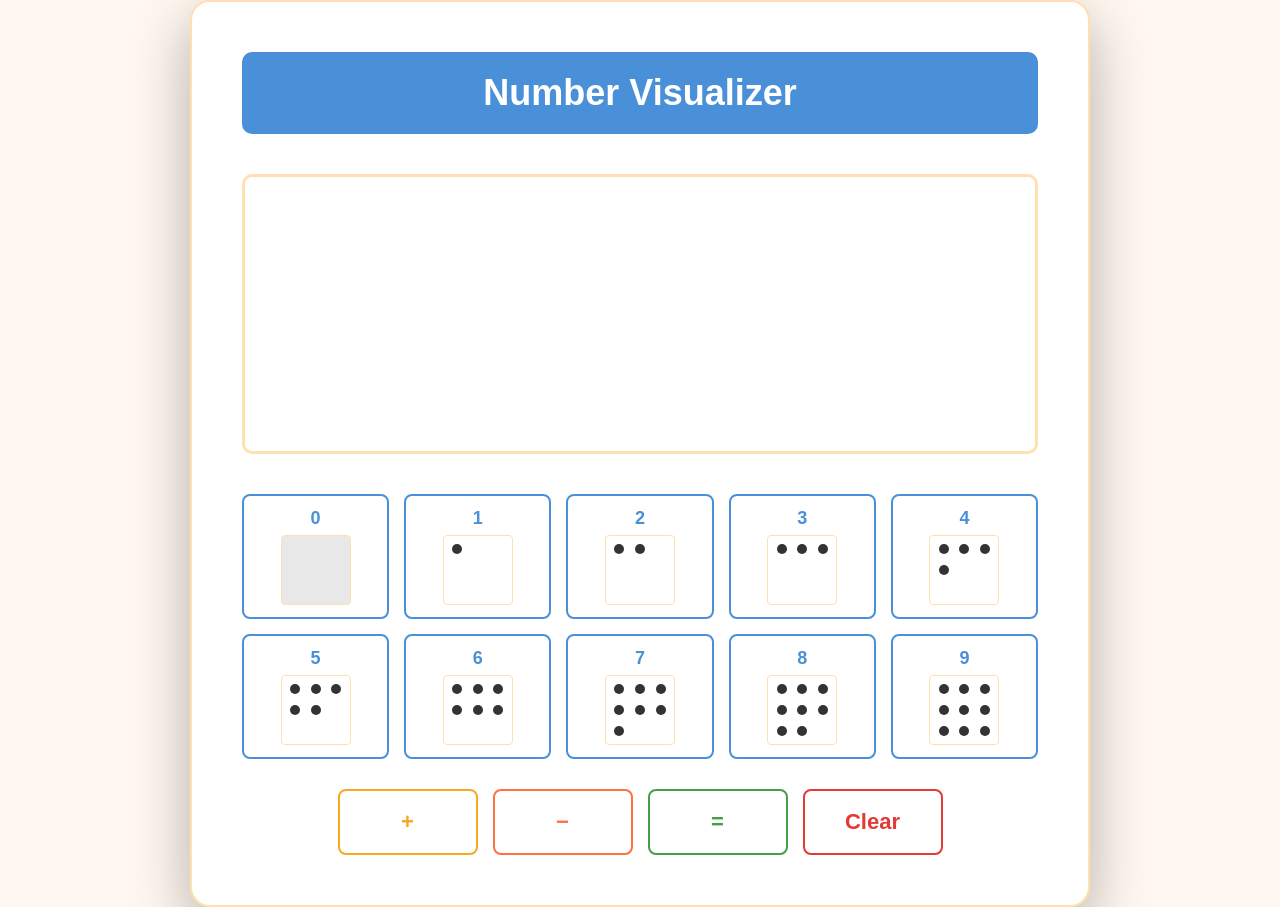
<file: index.html>
<!DOCTYPE html>
<html lang="en">

<head>
    <meta charset="UTF-8">
    <meta name="viewport" content="width=device-width, initial-scale=1.0">
    <title>Number Visualizer</title>
    <link rel="stylesheet" href="style.css">
</head>

<body>
    <div class="container">
        <h1>Number Visualizer</h1>

        <div class="screen-container">
            <div class="screen" id="screen"></div>
        </div>

        <div class="controls">
            <div class="button-grid">
                <!-- Number buttons 0-9 with digits and dice patterns -->
                <button class="number-btn" data-number="0"><span class="btn-digit">0</span>
                    <div class="mini-dice num-0"><span class="dot"></span><span class="dot"></span><span
                            class="dot"></span><span class="dot"></span><span class="dot"></span><span
                            class="dot"></span><span class="dot"></span><span class="dot"></span><span
                            class="dot"></span></div>
                </button>
                <button class="number-btn" data-number="1"><span class="btn-digit">1</span>
                    <div class="mini-dice num-1"><span class="dot"></span><span class="dot"></span><span
                            class="dot"></span><span class="dot"></span><span class="dot"></span><span
                            class="dot"></span><span class="dot"></span><span class="dot"></span><span
                            class="dot"></span></div>
                </button>
                <button class="number-btn" data-number="2"><span class="btn-digit">2</span>
                    <div class="mini-dice num-2"><span class="dot"></span><span class="dot"></span><span
                            class="dot"></span><span class="dot"></span><span class="dot"></span><span
                            class="dot"></span><span class="dot"></span><span class="dot"></span><span
                            class="dot"></span></div>
                </button>
                <button class="number-btn" data-number="3"><span class="btn-digit">3</span>
                    <div class="mini-dice num-3"><span class="dot"></span><span class="dot"></span><span
                            class="dot"></span><span class="dot"></span><span class="dot"></span><span
                            class="dot"></span><span class="dot"></span><span class="dot"></span><span
                            class="dot"></span></div>
                </button>
                <button class="number-btn" data-number="4"><span class="btn-digit">4</span>
                    <div class="mini-dice num-4"><span class="dot"></span><span class="dot"></span><span
                            class="dot"></span><span class="dot"></span><span class="dot"></span><span
                            class="dot"></span><span class="dot"></span><span class="dot"></span><span
                            class="dot"></span></div>
                </button>
                <button class="number-btn" data-number="5"><span class="btn-digit">5</span>
                    <div class="mini-dice num-5"><span class="dot"></span><span class="dot"></span><span
                            class="dot"></span><span class="dot"></span><span class="dot"></span><span
                            class="dot"></span><span class="dot"></span><span class="dot"></span><span
                            class="dot"></span></div>
                </button>
                <button class="number-btn" data-number="6"><span class="btn-digit">6</span>
                    <div class="mini-dice num-6"><span class="dot"></span><span class="dot"></span><span
                            class="dot"></span><span class="dot"></span><span class="dot"></span><span
                            class="dot"></span><span class="dot"></span><span class="dot"></span><span
                            class="dot"></span></div>
                </button>
                <button class="number-btn" data-number="7"><span class="btn-digit">7</span>
                    <div class="mini-dice num-7"><span class="dot"></span><span class="dot"></span><span
                            class="dot"></span><span class="dot"></span><span class="dot"></span><span
                            class="dot"></span><span class="dot"></span><span class="dot"></span><span
                            class="dot"></span></div>
                </button>
                <button class="number-btn" data-number="8"><span class="btn-digit">8</span>
                    <div class="mini-dice num-8"><span class="dot"></span><span class="dot"></span><span
                            class="dot"></span><span class="dot"></span><span class="dot"></span><span
                            class="dot"></span><span class="dot"></span><span class="dot"></span><span
                            class="dot"></span></div>
                </button>
                <button class="number-btn" data-number="9"><span class="btn-digit">9</span>
                    <div class="mini-dice num-9"><span class="dot"></span><span class="dot"></span><span
                            class="dot"></span><span class="dot"></span><span class="dot"></span><span
                            class="dot"></span><span class="dot"></span><span class="dot"></span><span
                            class="dot"></span></div>
                </button>
            </div>

            <div class="operation-buttons">
                <button class="op-btn" id="addBtn">+</button>
                <button class="op-btn" id="subtractBtn">−</button>
                <button class="op-btn" id="enterBtn">=</button>
                <button class="op-btn" id="clearBtn">Clear</button>
            </div>
        </div>
    </div>

    <script src="script.js"></script>
</body>

</html>
</file>
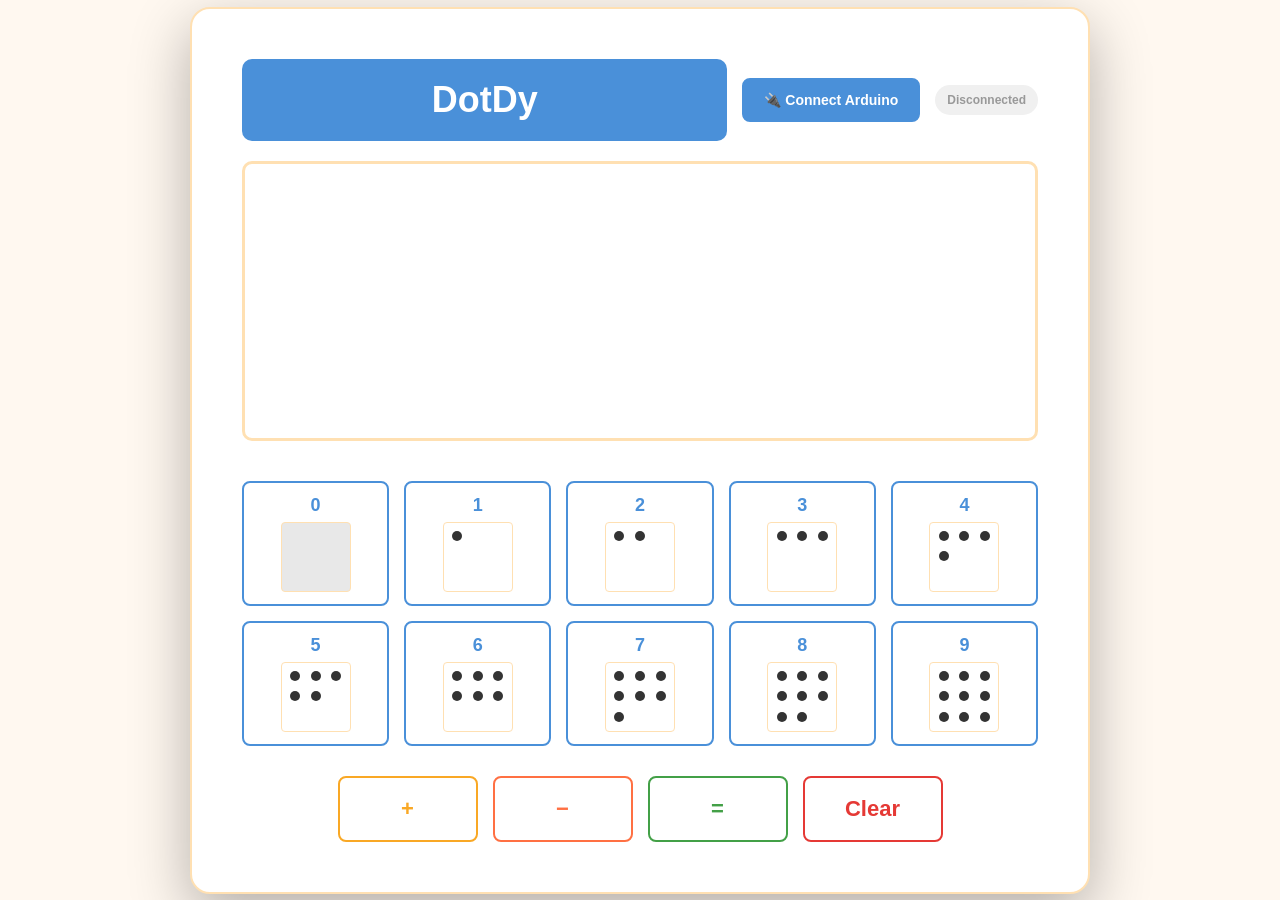
<file: index (1).html>
<!DOCTYPE html>
<html lang="en">

<head>
    <meta charset="UTF-8">
    <meta name="viewport" content="width=device-width, initial-scale=1.0">
    <title>DotDy</title>
    <link rel="stylesheet" href="style.css">
</head>

<body>
    <div class="container">
        <div class="header-section">
            <h1>DotDy</h1>
            <button id="connectBtn" class="connect-btn">🔌 Connect Arduino</button>
            <span id="connectionStatus" class="connection-status">Disconnected</span>
        </div>
        <div class="screen-container">
            <div class="screen" id="screen"></div>
        </div>

        <div class="controls">
            <div class="button-grid">
                <!-- Number buttons 0-9 with digits and dice patterns -->
                <button class="number-btn" data-number="0"><span class="btn-digit">0</span>
                    <div class="mini-dice num-0"><span class="dot"></span><span class="dot"></span><span
                            class="dot"></span><span class="dot"></span><span class="dot"></span><span
                            class="dot"></span><span class="dot"></span><span class="dot"></span><span
                            class="dot"></span></div>
                </button>
                <button class="number-btn" data-number="1"><span class="btn-digit">1</span>
                    <div class="mini-dice num-1"><span class="dot"></span><span class="dot"></span><span
                            class="dot"></span><span class="dot"></span><span class="dot"></span><span
                            class="dot"></span><span class="dot"></span><span class="dot"></span><span
                            class="dot"></span></div>
                </button>
                <button class="number-btn" data-number="2"><span class="btn-digit">2</span>
                    <div class="mini-dice num-2"><span class="dot"></span><span class="dot"></span><span
                            class="dot"></span><span class="dot"></span><span class="dot"></span><span
                            class="dot"></span><span class="dot"></span><span class="dot"></span><span
                            class="dot"></span></div>
                </button>
                <button class="number-btn" data-number="3"><span class="btn-digit">3</span>
                    <div class="mini-dice num-3"><span class="dot"></span><span class="dot"></span><span
                            class="dot"></span><span class="dot"></span><span class="dot"></span><span
                            class="dot"></span><span class="dot"></span><span class="dot"></span><span
                            class="dot"></span></div>
                </button>
                <button class="number-btn" data-number="4"><span class="btn-digit">4</span>
                    <div class="mini-dice num-4"><span class="dot"></span><span class="dot"></span><span
                            class="dot"></span><span class="dot"></span><span class="dot"></span><span
                            class="dot"></span><span class="dot"></span><span class="dot"></span><span
                            class="dot"></span></div>
                </button>
                <button class="number-btn" data-number="5"><span class="btn-digit">5</span>
                    <div class="mini-dice num-5"><span class="dot"></span><span class="dot"></span><span
                            class="dot"></span><span class="dot"></span><span class="dot"></span><span
                            class="dot"></span><span class="dot"></span><span class="dot"></span><span
                            class="dot"></span></div>
                </button>
                <button class="number-btn" data-number="6"><span class="btn-digit">6</span>
                    <div class="mini-dice num-6"><span class="dot"></span><span class="dot"></span><span
                            class="dot"></span><span class="dot"></span><span class="dot"></span><span
                            class="dot"></span><span class="dot"></span><span class="dot"></span><span
                            class="dot"></span></div>
                </button>
                <button class="number-btn" data-number="7"><span class="btn-digit">7</span>
                    <div class="mini-dice num-7"><span class="dot"></span><span class="dot"></span><span
                            class="dot"></span><span class="dot"></span><span class="dot"></span><span
                            class="dot"></span><span class="dot"></span><span class="dot"></span><span
                            class="dot"></span></div>
                </button>
                <button class="number-btn" data-number="8"><span class="btn-digit">8</span>
                    <div class="mini-dice num-8"><span class="dot"></span><span class="dot"></span><span
                            class="dot"></span><span class="dot"></span><span class="dot"></span><span
                            class="dot"></span><span class="dot"></span><span class="dot"></span><span
                            class="dot"></span></div>
                </button>
                <button class="number-btn" data-number="9"><span class="btn-digit">9</span>
                    <div class="mini-dice num-9"><span class="dot"></span><span class="dot"></span><span
                            class="dot"></span><span class="dot"></span><span class="dot"></span><span
                            class="dot"></span><span class="dot"></span><span class="dot"></span><span
                            class="dot"></span></div>
                </button>
            </div>

            <div class="operation-buttons">
                <button class="op-btn" id="addBtn">+</button>
                <button class="op-btn" id="subtractBtn">−</button>
                <button class="op-btn" id="enterBtn">=</button>
                <button class="op-btn" id="clearBtn">Clear</button>
            </div>
        </div>
    </div>

    <script src="script.js"></script>
</body>

</html>
</file>
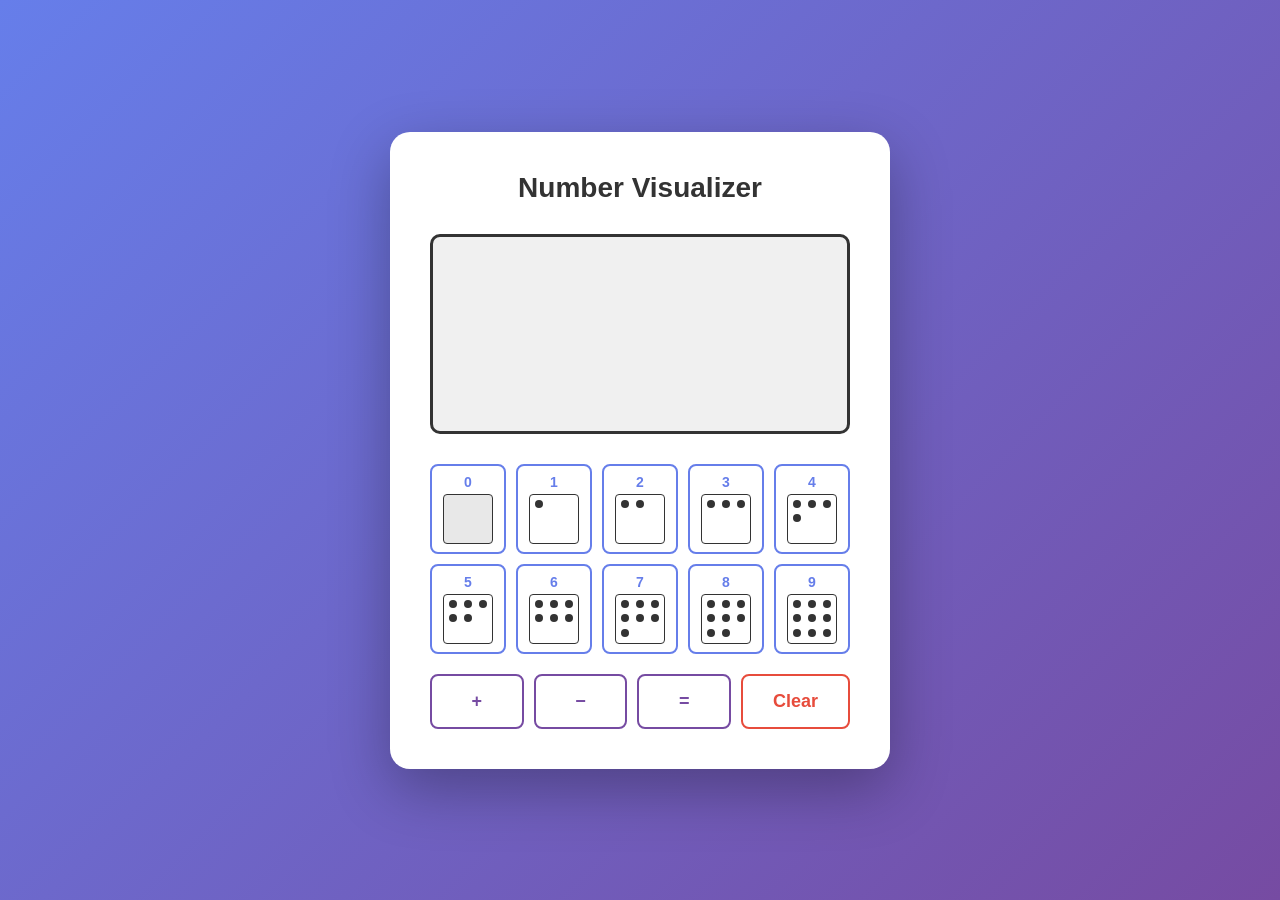
<file: Single Digit Version/ index.html>
<!DOCTYPE html>
<html lang="en">

<head>
    <meta charset="UTF-8">
    <meta name="viewport" content="width=device-width, initial-scale=1.0">
    <title>Number Visualizer</title>
    <link rel="stylesheet" href="style.css">
</head>

<body>
    <div class="container">
        <h1>Number Visualizer</h1>

        <div class="screen-container">
            <div class="screen" id="screen"></div>
        </div>

        <div class="controls">
            <div class="button-grid">
                <!-- Number buttons 0-9 with digits and dice patterns -->
                <button class="number-btn" data-number="0"><span class="btn-digit">0</span>
                    <div class="mini-dice num-0"><span class="dot"></span><span class="dot"></span><span
                            class="dot"></span><span class="dot"></span><span class="dot"></span><span
                            class="dot"></span><span class="dot"></span><span class="dot"></span><span
                            class="dot"></span></div>
                </button>
                <button class="number-btn" data-number="1"><span class="btn-digit">1</span>
                    <div class="mini-dice num-1"><span class="dot"></span><span class="dot"></span><span
                            class="dot"></span><span class="dot"></span><span class="dot"></span><span
                            class="dot"></span><span class="dot"></span><span class="dot"></span><span
                            class="dot"></span></div>
                </button>
                <button class="number-btn" data-number="2"><span class="btn-digit">2</span>
                    <div class="mini-dice num-2"><span class="dot"></span><span class="dot"></span><span
                            class="dot"></span><span class="dot"></span><span class="dot"></span><span
                            class="dot"></span><span class="dot"></span><span class="dot"></span><span
                            class="dot"></span></div>
                </button>
                <button class="number-btn" data-number="3"><span class="btn-digit">3</span>
                    <div class="mini-dice num-3"><span class="dot"></span><span class="dot"></span><span
                            class="dot"></span><span class="dot"></span><span class="dot"></span><span
                            class="dot"></span><span class="dot"></span><span class="dot"></span><span
                            class="dot"></span></div>
                </button>
                <button class="number-btn" data-number="4"><span class="btn-digit">4</span>
                    <div class="mini-dice num-4"><span class="dot"></span><span class="dot"></span><span
                            class="dot"></span><span class="dot"></span><span class="dot"></span><span
                            class="dot"></span><span class="dot"></span><span class="dot"></span><span
                            class="dot"></span></div>
                </button>
                <button class="number-btn" data-number="5"><span class="btn-digit">5</span>
                    <div class="mini-dice num-5"><span class="dot"></span><span class="dot"></span><span
                            class="dot"></span><span class="dot"></span><span class="dot"></span><span
                            class="dot"></span><span class="dot"></span><span class="dot"></span><span
                            class="dot"></span></div>
                </button>
                <button class="number-btn" data-number="6"><span class="btn-digit">6</span>
                    <div class="mini-dice num-6"><span class="dot"></span><span class="dot"></span><span
                            class="dot"></span><span class="dot"></span><span class="dot"></span><span
                            class="dot"></span><span class="dot"></span><span class="dot"></span><span
                            class="dot"></span></div>
                </button>
                <button class="number-btn" data-number="7"><span class="btn-digit">7</span>
                    <div class="mini-dice num-7"><span class="dot"></span><span class="dot"></span><span
                            class="dot"></span><span class="dot"></span><span class="dot"></span><span
                            class="dot"></span><span class="dot"></span><span class="dot"></span><span
                            class="dot"></span></div>
                </button>
                <button class="number-btn" data-number="8"><span class="btn-digit">8</span>
                    <div class="mini-dice num-8"><span class="dot"></span><span class="dot"></span><span
                            class="dot"></span><span class="dot"></span><span class="dot"></span><span
                            class="dot"></span><span class="dot"></span><span class="dot"></span><span
                            class="dot"></span></div>
                </button>
                <button class="number-btn" data-number="9"><span class="btn-digit">9</span>
                    <div class="mini-dice num-9"><span class="dot"></span><span class="dot"></span><span
                            class="dot"></span><span class="dot"></span><span class="dot"></span><span
                            class="dot"></span><span class="dot"></span><span class="dot"></span><span
                            class="dot"></span></div>
                </button>
            </div>

            <div class="operation-buttons">
                <button class="op-btn" id="addBtn">+</button>
                <button class="op-btn" id="subtractBtn">−</button>
                <button class="op-btn" id="enterBtn">=</button>
                <button class="op-btn" id="clearBtn">Clear</button>
            </div>
        </div>
    </div>

    <script src="script.js"></script>
</body>

</html>
</file>
<file: style.css>
* {
    margin: 0;
    padding: 0;
    box-sizing: border-box;
}

body {
    font-family: 'Helvetica Neue', sans-serif;
    background: #FFF8F0;
    min-height: 100vh;
    display: flex;
    justify-content: center;
    align-items: center;
}

.container {
    background: white;
    padding: 50px;
    border-radius: 20px;
    box-shadow: 0 20px 60px rgba(0, 0, 0, 0.3);
    text-align: center;
    max-width: 900px;
    width: 95%;
    border: 2px solid #FFE0B2;
}

h1 {
    background: #4A90D9;
    color: white;
    margin-bottom: 40px;
    font-size: 36px;
    padding: 20px;
    border-radius: 10px;
    font-weight: bold;
}

.header-section {
    display: flex;
    align-items: center;
    justify-content: space-between;
    gap: 15px;
    flex-wrap: wrap;
    margin-bottom: 20px;
}

.header-section h1 {
    margin-bottom: 0;
    flex: 1;
    min-width: 200px;
}

.connect-btn {
    padding: 12px 20px;
    background: #4A90D9;
    color: white;
    border: 2px solid #4A90D9;
    border-radius: 8px;
    cursor: pointer;
    font-size: 14px;
    font-weight: bold;
    transition: all 0.3s ease;
    white-space: nowrap;
}

.connect-btn:hover {
    background: #2E6DA4;
    border-color: #2E6DA4;
    transform: scale(1.05);
}

.connect-btn:active {
    transform: scale(0.98);
}

.connection-status {
    padding: 8px 12px;
    background: #f0f0f0;
    border-radius: 20px;
    font-size: 12px;
    font-weight: bold;
    color: #999;
    white-space: nowrap;
}

.screen-container {
    background: #FFFFFF;
    border: 3px solid #FFE0B2;
    border-radius: 10px;
    padding: 25px;
    margin-bottom: 40px;
    min-height: 280px;
    display: flex;
    justify-content: center;
    align-items: center;
}

.screen {
    display: flex;
    gap: 12px;
    flex-wrap: nowrap;
    justify-content: center;
    align-items: center;
    overflow-x: auto;
}

.operation-symbol {
    font-size: 64px;
    font-weight: 700;
    color: #F9A825;
    display: flex;
    align-items: center;
    justify-content: center;
    min-width: 70px;
}

.result-block {
    display: flex;
    align-items: center;
    gap: 15px;
}

.result-block .dice {
    transform: scale(0.95);
}

.dice {
    width: 130px;
    height: 130px;
    background: white;
    border: 2px solid #FFE0B2;
    border-radius: 8px;
    display: grid;
    grid-template-columns: repeat(3, 1fr);
    grid-template-rows: repeat(3, 1fr);
    gap: 5px;
    padding: 8px;
    position: relative;
}

.dot {
    width: 16px;
    height: 16px;
    background: #333;
    border-radius: 50%;
    justify-self: center;
    align-self: center;
    display: none;
}

/* Dice patterns */
.dice.num-0 {
    background: #e8e8e8;
}

.dice.num-1 .dot:nth-child(5) {
    display: block !important;
}

.dice.num-2 .dot:nth-child(1) {
    display: block !important;
}

.dice.num-2 .dot:nth-child(9) {
    display: block !important;
}

.dice.num-3 .dot:nth-child(1) {
    display: block !important;
}

.dice.num-3 .dot:nth-child(5) {
    display: block !important;
}

.dice.num-3 .dot:nth-child(9) {
    display: block !important;
}

.dice.num-4 .dot:nth-child(1) {
    display: block !important;
}

.dice.num-4 .dot:nth-child(3) {
    display: block !important;
}

.dice.num-4 .dot:nth-child(7) {
    display: block !important;
}

.dice.num-4 .dot:nth-child(9) {
    display: block !important;
}

.dice.num-5 .dot:nth-child(1) {
    display: block !important;
}

.dice.num-5 .dot:nth-child(3) {
    display: block !important;
}

.dice.num-5 .dot:nth-child(5) {
    display: block !important;
}

.dice.num-5 .dot:nth-child(7) {
    display: block !important;
}

.dice.num-5 .dot:nth-child(9) {
    display: block !important;
}

.dice.num-6 .dot:nth-child(1) {
    display: block !important;
}

.dice.num-6 .dot:nth-child(3) {
    display: block !important;
}

.dice.num-6 .dot:nth-child(4) {
    display: block !important;
}

.dice.num-6 .dot:nth-child(6) {
    display: block !important;
}

.dice.num-6 .dot:nth-child(7) {
    display: block !important;
}

.dice.num-6 .dot:nth-child(9) {
    display: block !important;
}

.dice.num-7 .dot:nth-child(1) {
    display: block !important;
}

.dice.num-7 .dot:nth-child(3) {
    display: block !important;
}

.dice.num-7 .dot:nth-child(4) {
    display: block !important;
}

.dice.num-7 .dot:nth-child(5) {
    display: block !important;
}

.dice.num-7 .dot:nth-child(6) {
    display: block !important;
}

.dice.num-7 .dot:nth-child(7) {
    display: block !important;
}

.dice.num-7 .dot:nth-child(9) {
    display: block !important;
}

.dice.num-8 .dot:nth-child(1) {
    display: block !important;
}

.dice.num-8 .dot:nth-child(2) {
    display: block !important;
}

.dice.num-8 .dot:nth-child(3) {
    display: block !important;
}

.dice.num-8 .dot:nth-child(4) {
    display: block !important;
}

.dice.num-8 .dot:nth-child(6) {
    display: block !important;
}

.dice.num-8 .dot:nth-child(7) {
    display: block !important;
}

.dice.num-8 .dot:nth-child(8) {
    display: block !important;
}

.dice.num-8 .dot:nth-child(9) {
    display: block !important;
}

.dice.num-9 .dot {
    display: block !important;
}

.controls {
    display: flex;
    flex-direction: column;
    gap: 30px;
}

.button-grid {
    display: grid;
    grid-template-columns: repeat(5, 1fr);
    gap: 15px;
}

.number-btn {
    padding: 12px;
    border: 2px solid #4A90D9;
    background: white;
    border-radius: 8px;
    cursor: pointer;
    transition: all 0.3s ease;
    display: flex;
    flex-direction: column;
    justify-content: center;
    align-items: center;
    gap: 6px;
}

.btn-digit {
    font-weight: bold;
    color: #4A90D9;
    font-size: 18px;
}

.number-btn:hover {
    background: #4A90D9;
}

.number-btn:hover .btn-digit {
    color: white;
}

.number-btn:active {
    transform: scale(0.98);
}

.mini-dice {
    width: 70px;
    height: 70px;
    background: white;
    border: 1px solid #FFE0B2;
    border-radius: 4px;
    display: grid;
    grid-template-columns: repeat(3, 1fr);
    grid-template-rows: repeat(3, 1fr);
    gap: 2px;
    padding: 4px;
}

.number-btn:hover .mini-dice {
    background: #e8e8e8;
}

.mini-dice .dot {
    width: 10px;
    height: 10px;
    background: #333;
    border-radius: 50%;
    justify-self: center;
    align-self: center;
    display: none;
}

/* Mini dice patterns */
.mini-dice.num-0 {
    background: #e8e8e8;
}

.mini-dice.num-1 .dot:nth-child(5) {
    display: block !important;
}

.mini-dice.num-2 .dot:nth-child(1) {
    display: block !important;
}

.mini-dice.num-2 .dot:nth-child(9) {
    display: block !important;
}

.mini-dice.num-3 .dot:nth-child(1) {
    display: block !important;
}

.mini-dice.num-3 .dot:nth-child(5) {
    display: block !important;
}

.mini-dice.num-3 .dot:nth-child(9) {
    display: block !important;
}

.mini-dice.num-4 .dot:nth-child(1) {
    display: block !important;
}

.mini-dice.num-4 .dot:nth-child(3) {
    display: block !important;
}

.mini-dice.num-4 .dot:nth-child(7) {
    display: block !important;
}

.mini-dice.num-4 .dot:nth-child(9) {
    display: block !important;
}

.mini-dice.num-5 .dot:nth-child(1) {
    display: block !important;
}

.mini-dice.num-5 .dot:nth-child(3) {
    display: block !important;
}

.mini-dice.num-5 .dot:nth-child(5) {
    display: block !important;
}

.mini-dice.num-5 .dot:nth-child(7) {
    display: block !important;
}

.mini-dice.num-5 .dot:nth-child(9) {
    display: block !important;
}

.mini-dice.num-6 .dot:nth-child(1) {
    display: block !important;
}

.mini-dice.num-6 .dot:nth-child(3) {
    display: block !important;
}

.mini-dice.num-6 .dot:nth-child(4) {
    display: block !important;
}

.mini-dice.num-6 .dot:nth-child(6) {
    display: block !important;
}

.mini-dice.num-6 .dot:nth-child(7) {
    display: block !important;
}

.mini-dice.num-6 .dot:nth-child(9) {
    display: block !important;
}

.mini-dice.num-7 .dot:nth-child(1) {
    display: block !important;
}

.mini-dice.num-7 .dot:nth-child(3) {
    display: block !important;
}

.mini-dice.num-7 .dot:nth-child(4) {
    display: block !important;
}

.mini-dice.num-7 .dot:nth-child(5) {
    display: block !important;
}

.mini-dice.num-7 .dot:nth-child(6) {
    display: block !important;
}

.mini-dice.num-7 .dot:nth-child(7) {
    display: block !important;
}

.mini-dice.num-7 .dot:nth-child(9) {
    display: block !important;
}

.mini-dice.num-8 .dot:nth-child(1) {
    display: block !important;
}

.mini-dice.num-8 .dot:nth-child(2) {
    display: block !important;
}

.mini-dice.num-8 .dot:nth-child(3) {
    display: block !important;
}

.mini-dice.num-8 .dot:nth-child(4) {
    display: block !important;
}

.mini-dice.num-8 .dot:nth-child(6) {
    display: block !important;
}

.mini-dice.num-8 .dot:nth-child(7) {
    display: block !important;
}

.mini-dice.num-8 .dot:nth-child(8) {
    display: block !important;
}

.mini-dice.num-8 .dot:nth-child(9) {
    display: block !important;
}

.mini-dice.num-9 .dot {
    display: block !important;
}

.operation-buttons {
    display: flex;
    gap: 15px;
    justify-content: center;
}

.op-btn {
    padding: 18px 35px;
    font-size: 22px;
    font-weight: bold;
    border: 2px solid #F9A825;
    background: white;
    color: #F9A825;
    border-radius: 8px;
    cursor: pointer;
    transition: all 0.3s ease;
    flex: 1;
    max-width: 140px;
}

.op-btn:hover {
    background: #F9A825;
    color: white;
    transform: scale(1.05);
}

.op-btn:active {
    transform: scale(0.98);
}

#addBtn {
    border-color: #F9A825;
    color: #F9A825;
}

#addBtn:hover {
    background: #F9A825;
    color: white;
}

#subtractBtn {
    border-color: #FF7043;
    color: #FF7043;
}

#subtractBtn:hover {
    background: #FF7043;
    color: white;
}

#enterBtn {
    border-color: #43A047;
    color: #43A047;
}

#enterBtn:hover {
    background: #43A047;
    color: white;
}

#clearBtn {
    border-color: #E53935;
    color: #E53935;
}

#clearBtn:hover {
    background: #E53935;
    color: white;
}

.operation-symbol {
    font-size: 24px;
    font-weight: bold;
    color: #F9A825;
    align-self: center;
    margin: 0 10px;
}

@media (max-width: 480px) {
    .container {
        padding: 20px;
    }

    .dice {
        width: 60px;
        height: 60px;
    }

    .dot {
        width: 10px;
        height: 10px;
    }

    .button-grid {
        grid-template-columns: repeat(4, 1fr);
    }
}
</file>
<file: Single Digit Version/style.css>
* {
    margin: 0;
    padding: 0;
    box-sizing: border-box;
}

body {
    font-family: 'Arial', sans-serif;
    background: linear-gradient(135deg, #667eea 0%, #764ba2 100%);
    min-height: 100vh;
    display: flex;
    justify-content: center;
    align-items: center;
}

.container {
    background: white;
    padding: 40px;
    border-radius: 20px;
    box-shadow: 0 20px 60px rgba(0, 0, 0, 0.3);
    text-align: center;
    max-width: 500px;
    width: 90%;
}

h1 {
    color: #333;
    margin-bottom: 30px;
    font-size: 28px;
}

.screen-container {
    background: #f0f0f0;
    border: 3px solid #333;
    border-radius: 10px;
    padding: 20px;
    margin-bottom: 30px;
    min-height: 200px;
    display: flex;
    justify-content: center;
    align-items: center;
}

.screen {
    display: flex;
    gap: 20px;
    flex-wrap: wrap;
    justify-content: center;
    align-items: center;
}

.dice {
    width: 80px;
    height: 80px;
    background: white;
    border: 2px solid #333;
    border-radius: 8px;
    display: grid;
    grid-template-columns: repeat(3, 1fr);
    grid-template-rows: repeat(3, 1fr);
    gap: 4px;
    padding: 6px;
    position: relative;
}

.dot {
    width: 12px;
    height: 12px;
    background: #333;
    border-radius: 50%;
    justify-self: center;
    align-self: center;
    display: none;
}

/* Dice patterns */
.dice.num-0 {
    background: #e8e8e8;
}

.dice.num-1 .dot:nth-child(5) {
    display: block !important;
}

.dice.num-2 .dot:nth-child(1) {
    display: block !important;
}

.dice.num-2 .dot:nth-child(9) {
    display: block !important;
}

.dice.num-3 .dot:nth-child(1) {
    display: block !important;
}

.dice.num-3 .dot:nth-child(5) {
    display: block !important;
}

.dice.num-3 .dot:nth-child(9) {
    display: block !important;
}

.dice.num-4 .dot:nth-child(1) {
    display: block !important;
}

.dice.num-4 .dot:nth-child(3) {
    display: block !important;
}

.dice.num-4 .dot:nth-child(7) {
    display: block !important;
}

.dice.num-4 .dot:nth-child(9) {
    display: block !important;
}

.dice.num-5 .dot:nth-child(1) {
    display: block !important;
}

.dice.num-5 .dot:nth-child(3) {
    display: block !important;
}

.dice.num-5 .dot:nth-child(5) {
    display: block !important;
}

.dice.num-5 .dot:nth-child(7) {
    display: block !important;
}

.dice.num-5 .dot:nth-child(9) {
    display: block !important;
}

.dice.num-6 .dot:nth-child(1) {
    display: block !important;
}

.dice.num-6 .dot:nth-child(3) {
    display: block !important;
}

.dice.num-6 .dot:nth-child(4) {
    display: block !important;
}

.dice.num-6 .dot:nth-child(6) {
    display: block !important;
}

.dice.num-6 .dot:nth-child(7) {
    display: block !important;
}

.dice.num-6 .dot:nth-child(9) {
    display: block !important;
}

.dice.num-7 .dot:nth-child(1) {
    display: block !important;
}

.dice.num-7 .dot:nth-child(3) {
    display: block !important;
}

.dice.num-7 .dot:nth-child(4) {
    display: block !important;
}

.dice.num-7 .dot:nth-child(5) {
    display: block !important;
}

.dice.num-7 .dot:nth-child(6) {
    display: block !important;
}

.dice.num-7 .dot:nth-child(7) {
    display: block !important;
}

.dice.num-7 .dot:nth-child(9) {
    display: block !important;
}

.dice.num-8 .dot:nth-child(1) {
    display: block !important;
}

.dice.num-8 .dot:nth-child(2) {
    display: block !important;
}

.dice.num-8 .dot:nth-child(3) {
    display: block !important;
}

.dice.num-8 .dot:nth-child(4) {
    display: block !important;
}

.dice.num-8 .dot:nth-child(6) {
    display: block !important;
}

.dice.num-8 .dot:nth-child(7) {
    display: block !important;
}

.dice.num-8 .dot:nth-child(8) {
    display: block !important;
}

.dice.num-8 .dot:nth-child(9) {
    display: block !important;
}

.dice.num-9 .dot {
    display: block !important;
}

.controls {
    display: flex;
    flex-direction: column;
    gap: 20px;
}

.button-grid {
    display: grid;
    grid-template-columns: repeat(5, 1fr);
    gap: 10px;
}

.number-btn {
    padding: 8px;
    border: 2px solid #667eea;
    background: white;
    border-radius: 8px;
    cursor: pointer;
    transition: all 0.3s ease;
    display: flex;
    flex-direction: column;
    justify-content: center;
    align-items: center;
    gap: 4px;
}

.btn-digit {
    font-weight: bold;
    color: #667eea;
    font-size: 14px;
}

.number-btn:hover {
    background: #667eea;
}

.number-btn:hover .btn-digit {
    color: white;
}

.number-btn:active {
    transform: scale(0.98);
}

.mini-dice {
    width: 50px;
    height: 50px;
    background: white;
    border: 1px solid #333;
    border-radius: 4px;
    display: grid;
    grid-template-columns: repeat(3, 1fr);
    grid-template-rows: repeat(3, 1fr);
    gap: 2px;
    padding: 3px;
}

.number-btn:hover .mini-dice {
    background: #e8e8e8;
}

.mini-dice .dot {
    width: 8px;
    height: 8px;
    background: #333;
    border-radius: 50%;
    justify-self: center;
    align-self: center;
    display: none;
}

/* Mini dice patterns */
.mini-dice.num-0 {
    background: #e8e8e8;
}

.mini-dice.num-1 .dot:nth-child(5) {
    display: block !important;
}

.mini-dice.num-2 .dot:nth-child(1) {
    display: block !important;
}

.mini-dice.num-2 .dot:nth-child(9) {
    display: block !important;
}

.mini-dice.num-3 .dot:nth-child(1) {
    display: block !important;
}

.mini-dice.num-3 .dot:nth-child(5) {
    display: block !important;
}

.mini-dice.num-3 .dot:nth-child(9) {
    display: block !important;
}

.mini-dice.num-4 .dot:nth-child(1) {
    display: block !important;
}

.mini-dice.num-4 .dot:nth-child(3) {
    display: block !important;
}

.mini-dice.num-4 .dot:nth-child(7) {
    display: block !important;
}

.mini-dice.num-4 .dot:nth-child(9) {
    display: block !important;
}

.mini-dice.num-5 .dot:nth-child(1) {
    display: block !important;
}

.mini-dice.num-5 .dot:nth-child(3) {
    display: block !important;
}

.mini-dice.num-5 .dot:nth-child(5) {
    display: block !important;
}

.mini-dice.num-5 .dot:nth-child(7) {
    display: block !important;
}

.mini-dice.num-5 .dot:nth-child(9) {
    display: block !important;
}

.mini-dice.num-6 .dot:nth-child(1) {
    display: block !important;
}

.mini-dice.num-6 .dot:nth-child(3) {
    display: block !important;
}

.mini-dice.num-6 .dot:nth-child(4) {
    display: block !important;
}

.mini-dice.num-6 .dot:nth-child(6) {
    display: block !important;
}

.mini-dice.num-6 .dot:nth-child(7) {
    display: block !important;
}

.mini-dice.num-6 .dot:nth-child(9) {
    display: block !important;
}

.mini-dice.num-7 .dot:nth-child(1) {
    display: block !important;
}

.mini-dice.num-7 .dot:nth-child(3) {
    display: block !important;
}

.mini-dice.num-7 .dot:nth-child(4) {
    display: block !important;
}

.mini-dice.num-7 .dot:nth-child(5) {
    display: block !important;
}

.mini-dice.num-7 .dot:nth-child(6) {
    display: block !important;
}

.mini-dice.num-7 .dot:nth-child(7) {
    display: block !important;
}

.mini-dice.num-7 .dot:nth-child(9) {
    display: block !important;
}

.mini-dice.num-8 .dot:nth-child(1) {
    display: block !important;
}

.mini-dice.num-8 .dot:nth-child(2) {
    display: block !important;
}

.mini-dice.num-8 .dot:nth-child(3) {
    display: block !important;
}

.mini-dice.num-8 .dot:nth-child(4) {
    display: block !important;
}

.mini-dice.num-8 .dot:nth-child(6) {
    display: block !important;
}

.mini-dice.num-8 .dot:nth-child(7) {
    display: block !important;
}

.mini-dice.num-8 .dot:nth-child(8) {
    display: block !important;
}

.mini-dice.num-8 .dot:nth-child(9) {
    display: block !important;
}

.mini-dice.num-9 .dot {
    display: block !important;
}

.operation-buttons {
    display: flex;
    gap: 10px;
    justify-content: center;
}

.op-btn {
    padding: 15px 30px;
    font-size: 18px;
    font-weight: bold;
    border: 2px solid #764ba2;
    background: white;
    color: #764ba2;
    border-radius: 8px;
    cursor: pointer;
    transition: all 0.3s ease;
    flex: 1;
    max-width: 120px;
}

.op-btn:hover {
    background: #764ba2;
    color: white;
    transform: scale(1.05);
}

.op-btn:active {
    transform: scale(0.98);
}

#clearBtn {
    border-color: #e74c3c;
    color: #e74c3c;
}

#clearBtn:hover {
    background: #e74c3c;
    color: white;
}

.operation-symbol {
    font-size: 24px;
    font-weight: bold;
    color: #764ba2;
    align-self: center;
    margin: 0 10px;
}

@media (max-width: 480px) {
    .container {
        padding: 20px;
    }

    .dice {
        width: 60px;
        height: 60px;
    }

    .dot {
        width: 10px;
        height: 10px;
    }

    .button-grid {
        grid-template-columns: repeat(4, 1fr);
    }
}
</file>
